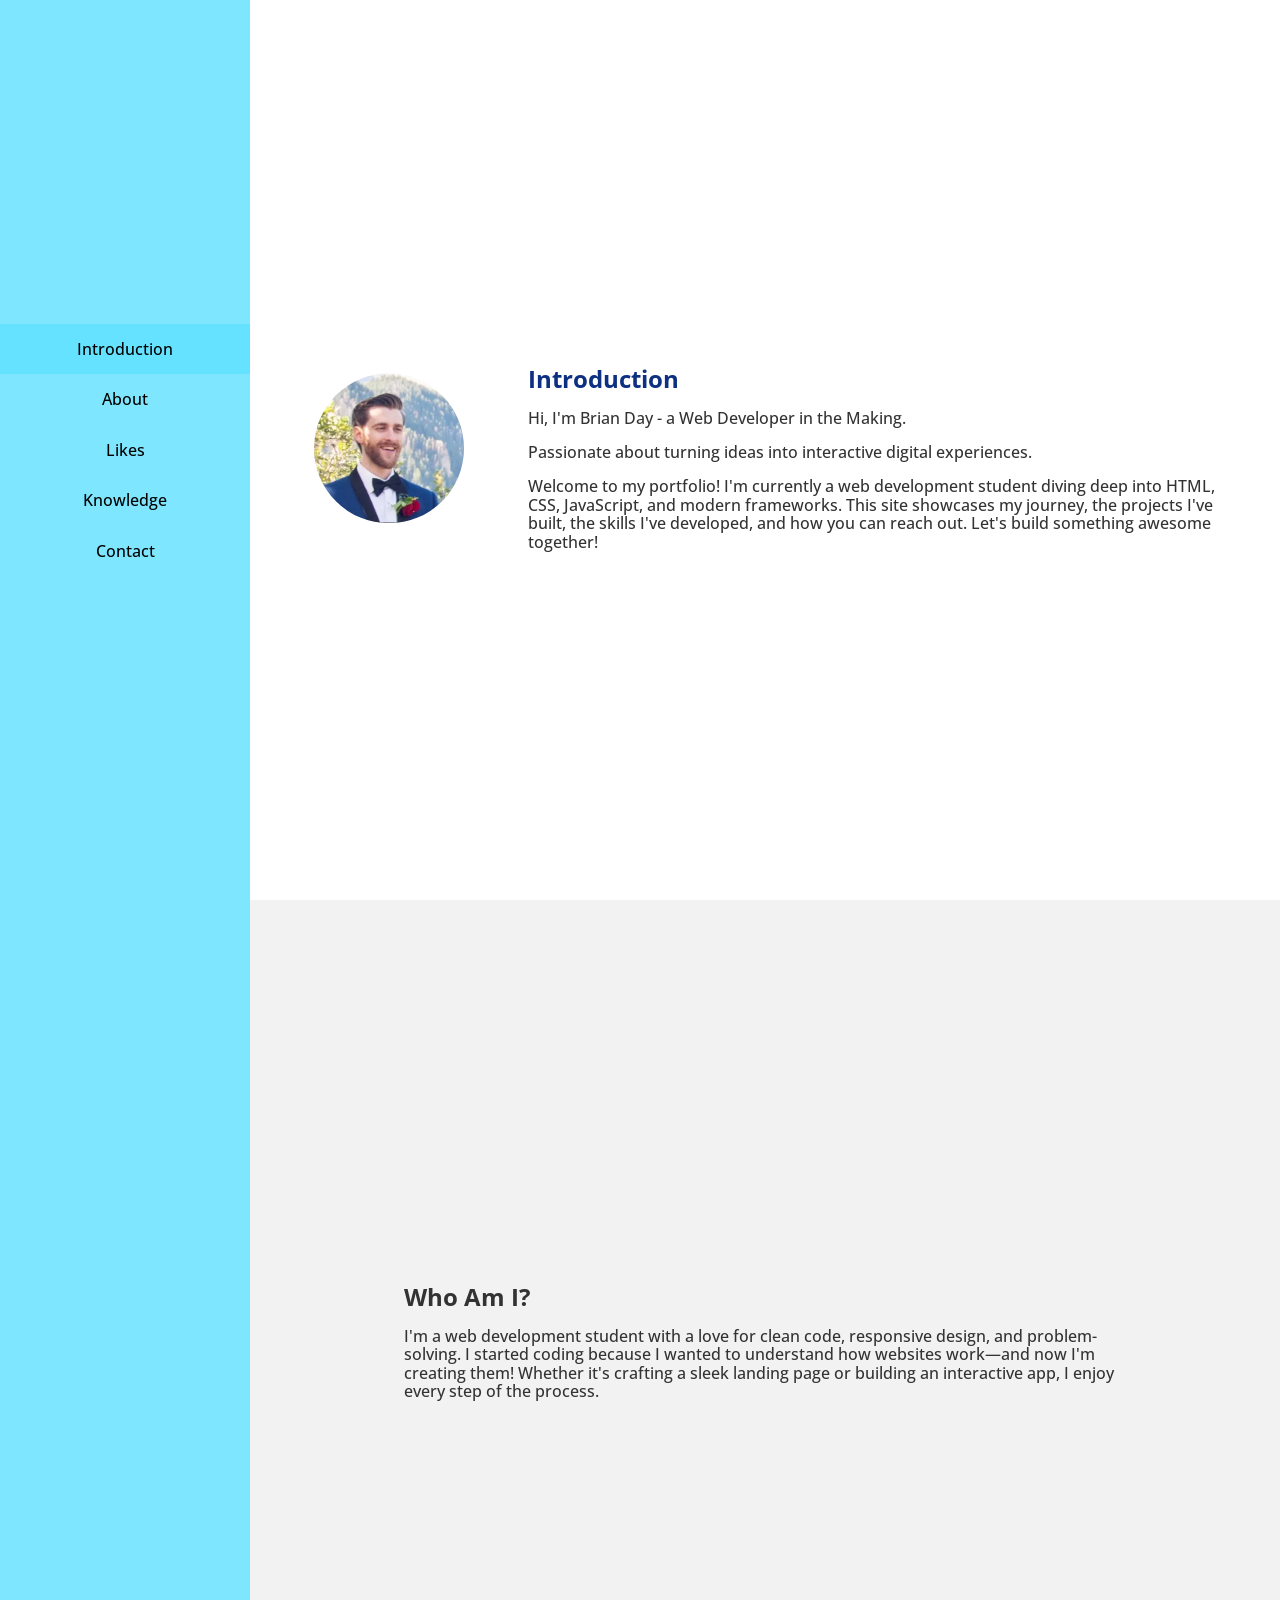
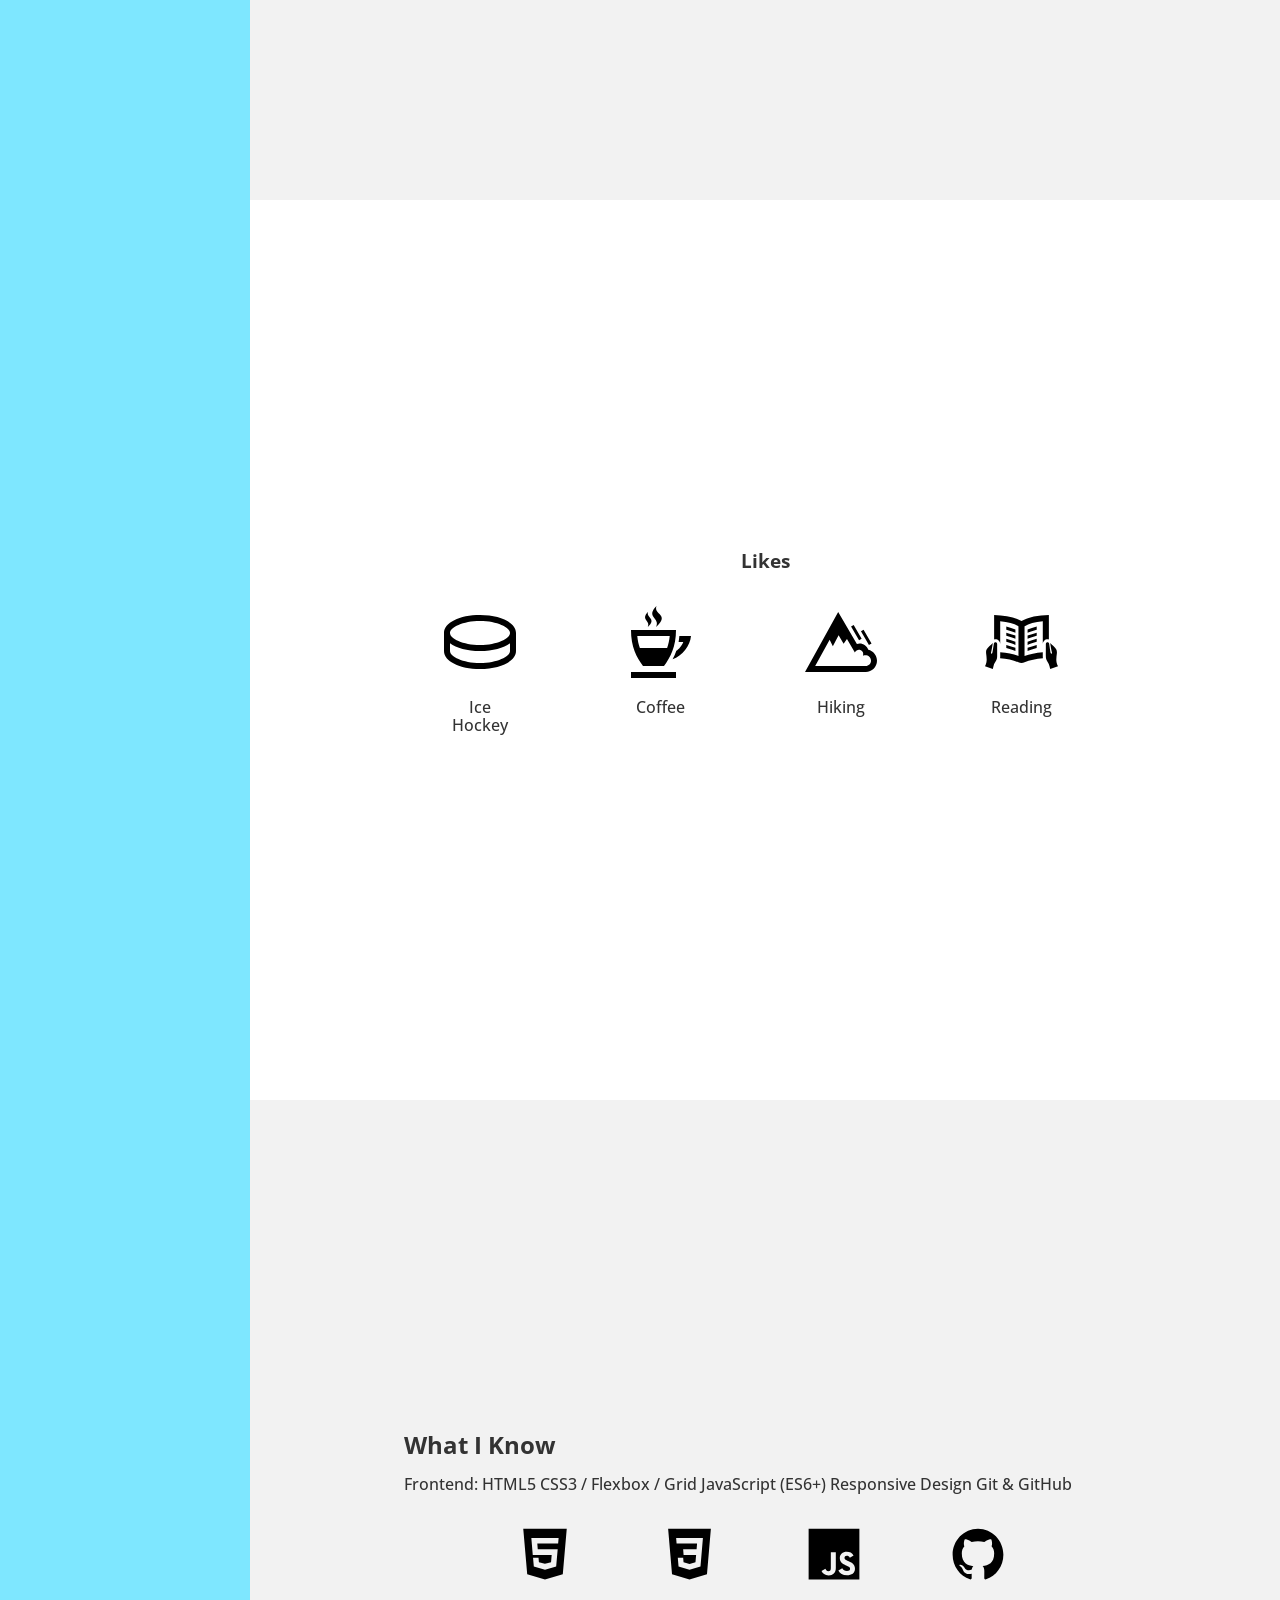
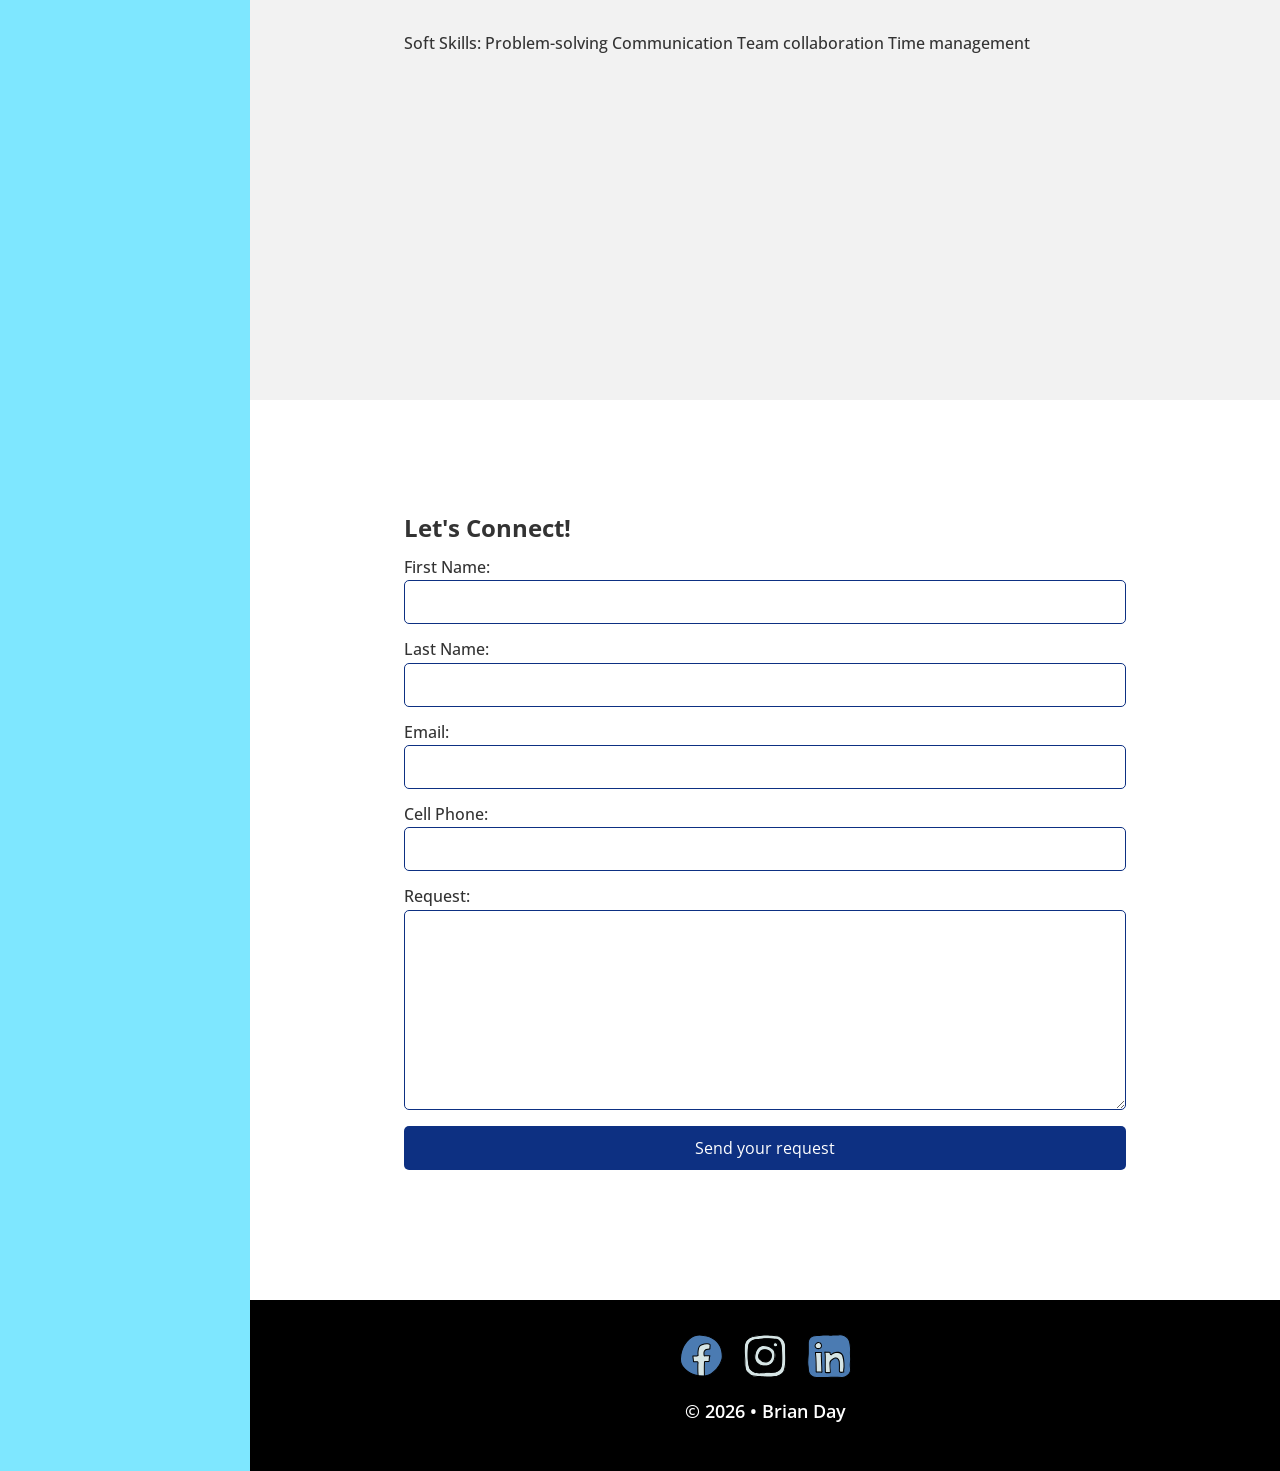
<file: index.html>
<!DOCTYPE html>
<html lang="en">
  <head>
    <title>11 Portfolio | Brian Day Dev</title>
    <meta name="description" content="Brian Day's portfolio" />
    <meta name="author" content="Brian Day" />
    <meta charset="UTF-8" />
    <meta name="viewport" content="width=device-width, initial-scale=1.0" />
    <link rel="preconnect" href="https://fonts.googleapis.com" />
    <link rel="preconnect" href="https://fonts.gstatic.com" crossorigin />
    <link
      href="https://fonts.googleapis.com/css2?family=Open+Sans:ital,wght@0,300..800;1,300..800&family=Playfair+Display:ital,wght@0,400..900;1,400..900&display=swap"
      rel="stylesheet"
    />
    <link href="css/styles.min.css" rel="stylesheet" />
    <!--fav icon-->
    <link rel="apple-touch-icon" sizes="180x180" href="apple-touch-icon.png" />
    <link rel="icon" type="image/png" sizes="32x32" href="favicon-32x32.png" />
    <link rel="icon" type="image/png" sizes="16x16" href="favicon-16x16.png" />
    <link rel="manifest" href="site.webmanifest" />
  </head>

  <body>
    <!--end headerwrapper-->

    <div id="navWrapper">
      <nav>
        <ul id="primaryNav">
          <li class="active">
            <a href="#one"
              ><img src="./images/number-circle-one.svg" alt="1" /><span
                >Introduction</span
              ></a
            >
          </li>
          <li>
            <a href="#two"
              ><img src="./images/number-circle-two.svg" alt="2" /><span
                >About</span
              ></a
            >
          </li>
          <li>
            <a href="#three"
              ><img src="./images/number-circle-three.svg" alt="3" /><span
                >Likes</span
              ></a
            >
          </li>
          <li>
            <a href="#four"
              ><img src="./images/number-circle-four.svg" alt="4" /><span
                >Knowledge</span
              ></a
            >
          </li>
          <li>
            <a href="#five"
              ><img src="./images/number-circle-five.svg" alt="5" /><span
                >Contact</span
              ></a
            >
          </li>
        </ul>
      </nav>
    </div>
    <!-- end navWrapper-->

    <div id="mainWrapper">
      <main>
        <section id="one">
          <article>
            <img
              id="portrait"
              src="./images/me.webp"
              alt="me"
              width="150"
              height="150"
            />
          </article>
          <article>
            <h1>Introduction</h1>
            <p>Hi, I'm Brian Day - a Web Developer in the Making.</p>
            <p>
              Passionate about turning ideas into interactive digital
              experiences.
            </p>
            <p>
              Welcome to my portfolio! I'm currently a web development student
              diving deep into HTML, CSS, JavaScript, and modern frameworks.
              This site showcases my journey, the projects I've built, the
              skills I've developed, and how you can reach out. Let's build
              something awesome together!
            </p>
          </article>
        </section>
        <section id="two" class="even">
          <div>
            <h2>Who Am I?</h2>
            <p>
              I'm a web development student with a love for clean code,
              responsive design, and problem-solving. I started coding because I
              wanted to understand how websites work—and now I'm creating them!
              Whether it's crafting a sleek landing page or building an
              interactive app, I enjoy every step of the process.
            </p>
          </div>
        </section>
        <section id="three">
          <div>
            <h3 id="likesh3">Likes</h3>
            <div id="likes">
              <figure>
                <img
                  src="./images/iconmonstr-ice-hockey-2.svg"
                  alt="hockey puck"
                  width="100"
                  height="100"
                />
                <figcaption>Ice Hockey</figcaption>
              </figure>
              <figure>
                <img
                  src="./images/iconmonstr-coffee-9.svg"
                  alt="coffee cup"
                  width="100"
                  height="100"
                />
                <figcaption>Coffee</figcaption>
              </figure>
              <figure>
                <img
                  src="./images/iconmonstr-weather-95.svg"
                  alt="mountain"
                  width="100"
                  height="100"
                />
                <figcaption>Hiking</figcaption>
              </figure>
              <figure>
                <img
                  src="./images/iconmonstr-book-20.svg"
                  alt="reading a book"
                  width="100"
                  height="100"
                />
                <figcaption>Reading</figcaption>
              </figure>
            </div>
            <!--end likes-->
          </div>
        </section>
        <section id="four" class="even">
          <div>
            <h2>What I Know</h2>
            <p>
              Frontend: HTML5 CSS3 / Flexbox / Grid JavaScript (ES6+) Responsive
              Design Git & GitHub
            </p>
            <div>
              <div id="skills">
                <figure>
                  <img
                    src="./images/logo-html5.svg"
                    alt="html5 logo"
                    width="100"
                    height="100"
                  />
                </figure>
                <figure>
                  <img
                    src="./images/logo-css3.svg"
                    alt="css3 logo"
                    width="100"
                    height="100"
                  />
                </figure>
                <figure>
                  <img
                    src="./images/logo-javascript.svg"
                    alt="javascript logo"
                    width="100"
                    height="100"
                  />
                </figure>
                <figure>
                  <img
                    src="./images/logo-github.svg"
                    alt="github logo"
                    width="100"
                    height="100"
                  />
                </figure>
              </div>
              <!--end likes-->
            </div>
            <p>
              Soft Skills: Problem-solving Communication Team collaboration Time
              management
            </p>
          </div>
        </section>

        <section id="five">
          <div id="form">
            <h2>Let's Connect!</h2>
            <form
              action="thanks.html#five"
              method="GET"
              autocomplete="on"
            >

                <label
                  >First Name:
                  <input
                    type="text"
                    name="fname"
                    autocomplete="given-name"
                    required
                    title="Enter first name"
                /></label>
                <label
                  >Last Name:
                  <input
                    type="text"
                    name="lname"
                    autocomplete="family-name"
                    required
                    title="Enter last name"
                /></label>
                <label
                  >Email:
                  <input
                    type="email"
                    name="email"
                    autocomplete="email"
                    required
                    title="Enter email address"
                /></label>
                <label
                  >Cell Phone:
                  <input
                    type="tel"
                    name="cphone"
                    autocomplete="tel"
                    title="Enter cell phone number"
                /></label>
                <label
                  >Request:
                  <textarea></textarea>
                </label>


              <input type="submit" value="Send your request" />
            </form>
          </div>
        </section>
      </main>
    </div>

    <!--end mainWrapper-->

    <div id="footerWrapper">
      <footer>
        <div class="socials">
          <a href="https://facebook.com"><img src="./images/icons8-facebook.svg" alt="facebook"></a>
          <a href="https://instagram.com"><img src="./images/icons8-instagram.svg" alt="instagram"></a>
          <a href="https://linkedin.com"><img src="./images/icons8-linkedin.svg" alt="linkedin"></a>
        </div>
        <p class="legal">&copy; <span id="year"></span> &bull; Brian Day</p>
      </footer>
    </div>
    <!--end footerWrapper-->

    <script src="js/scripts.js" type="module"></script>
  </body>
</html>
</file>
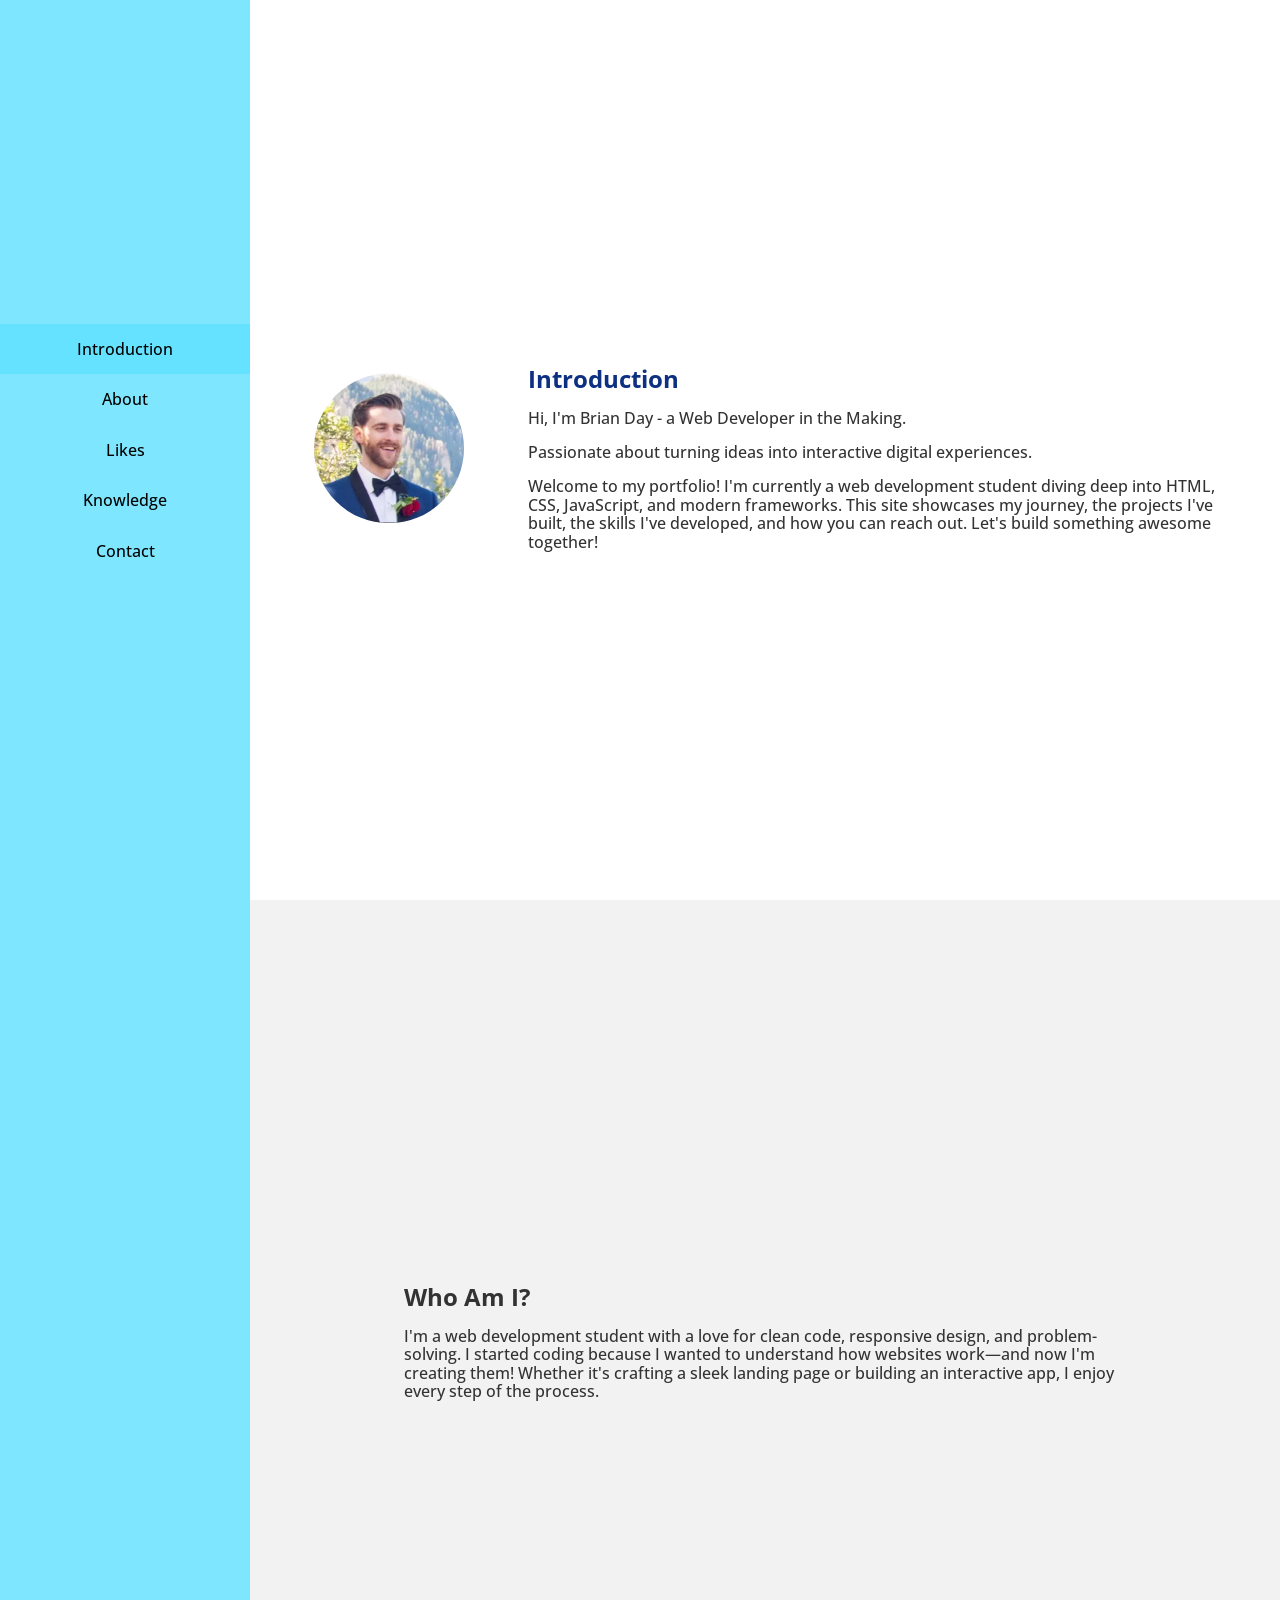
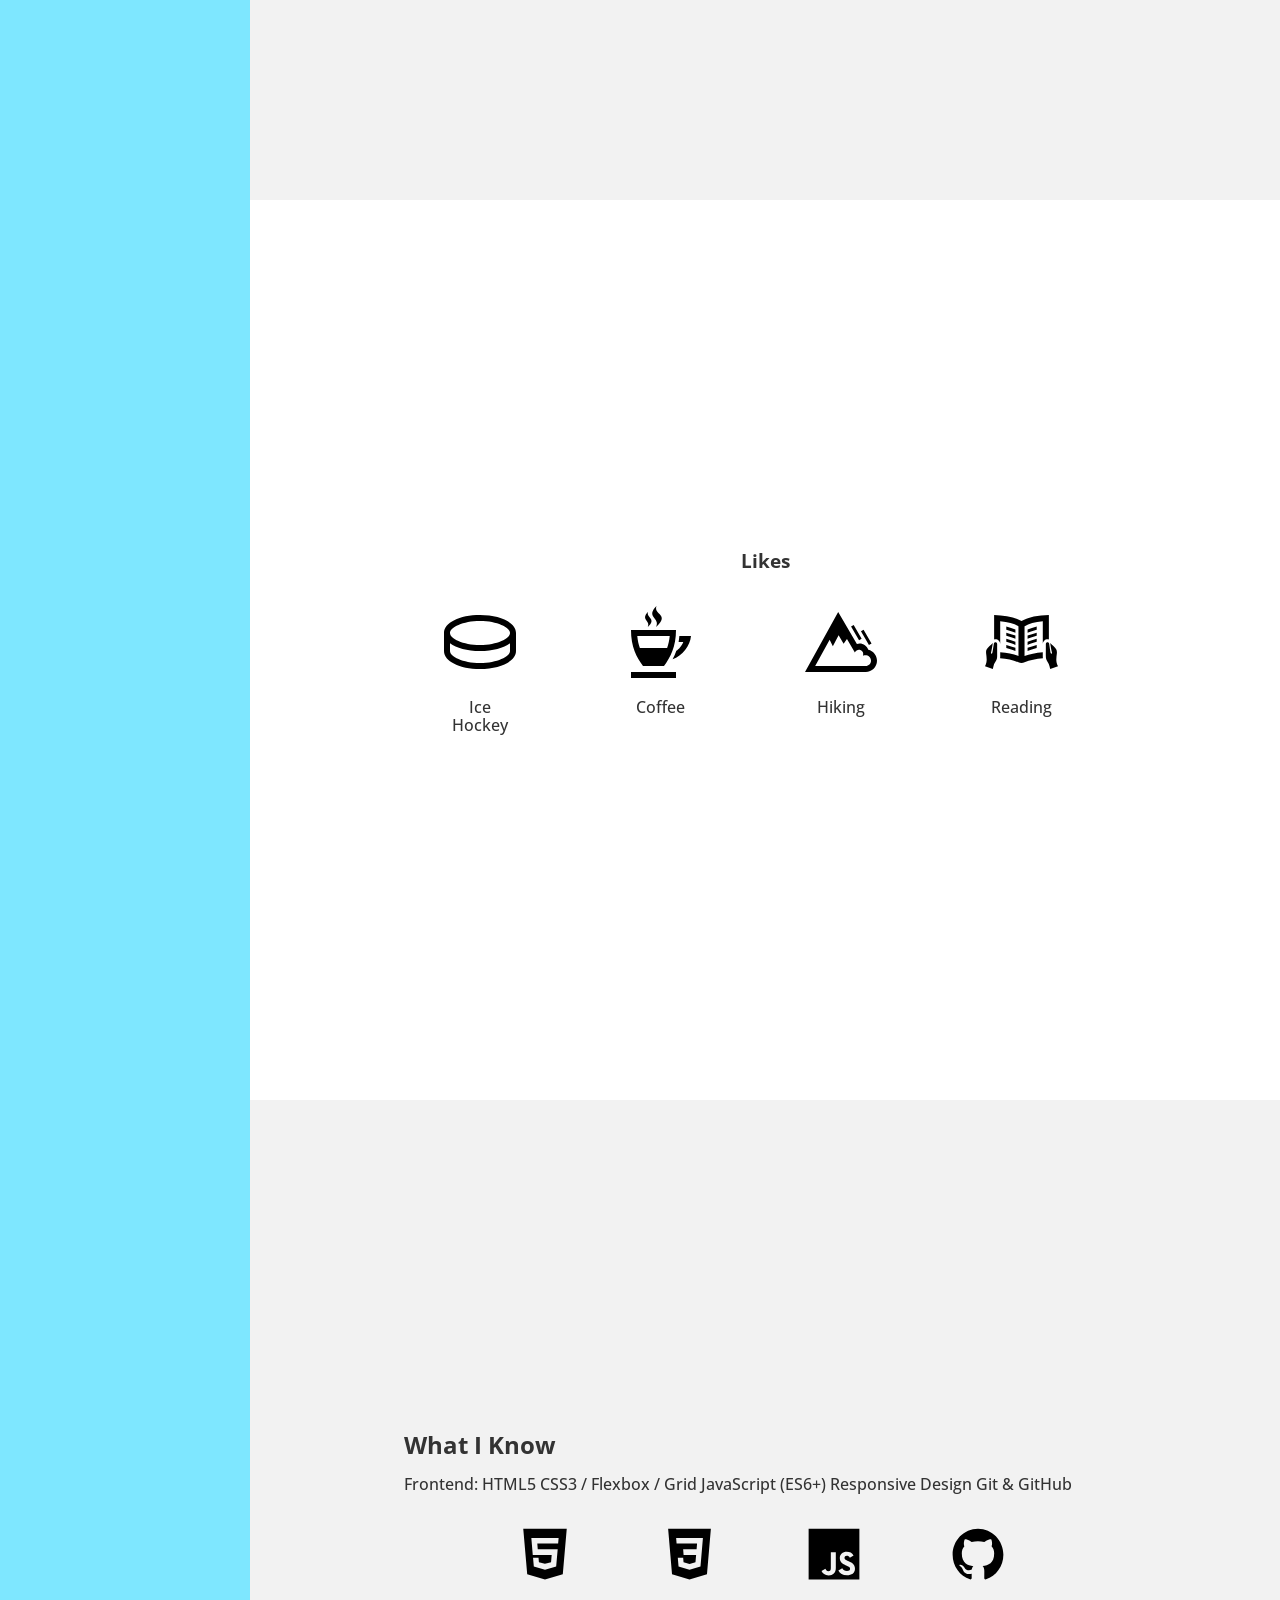
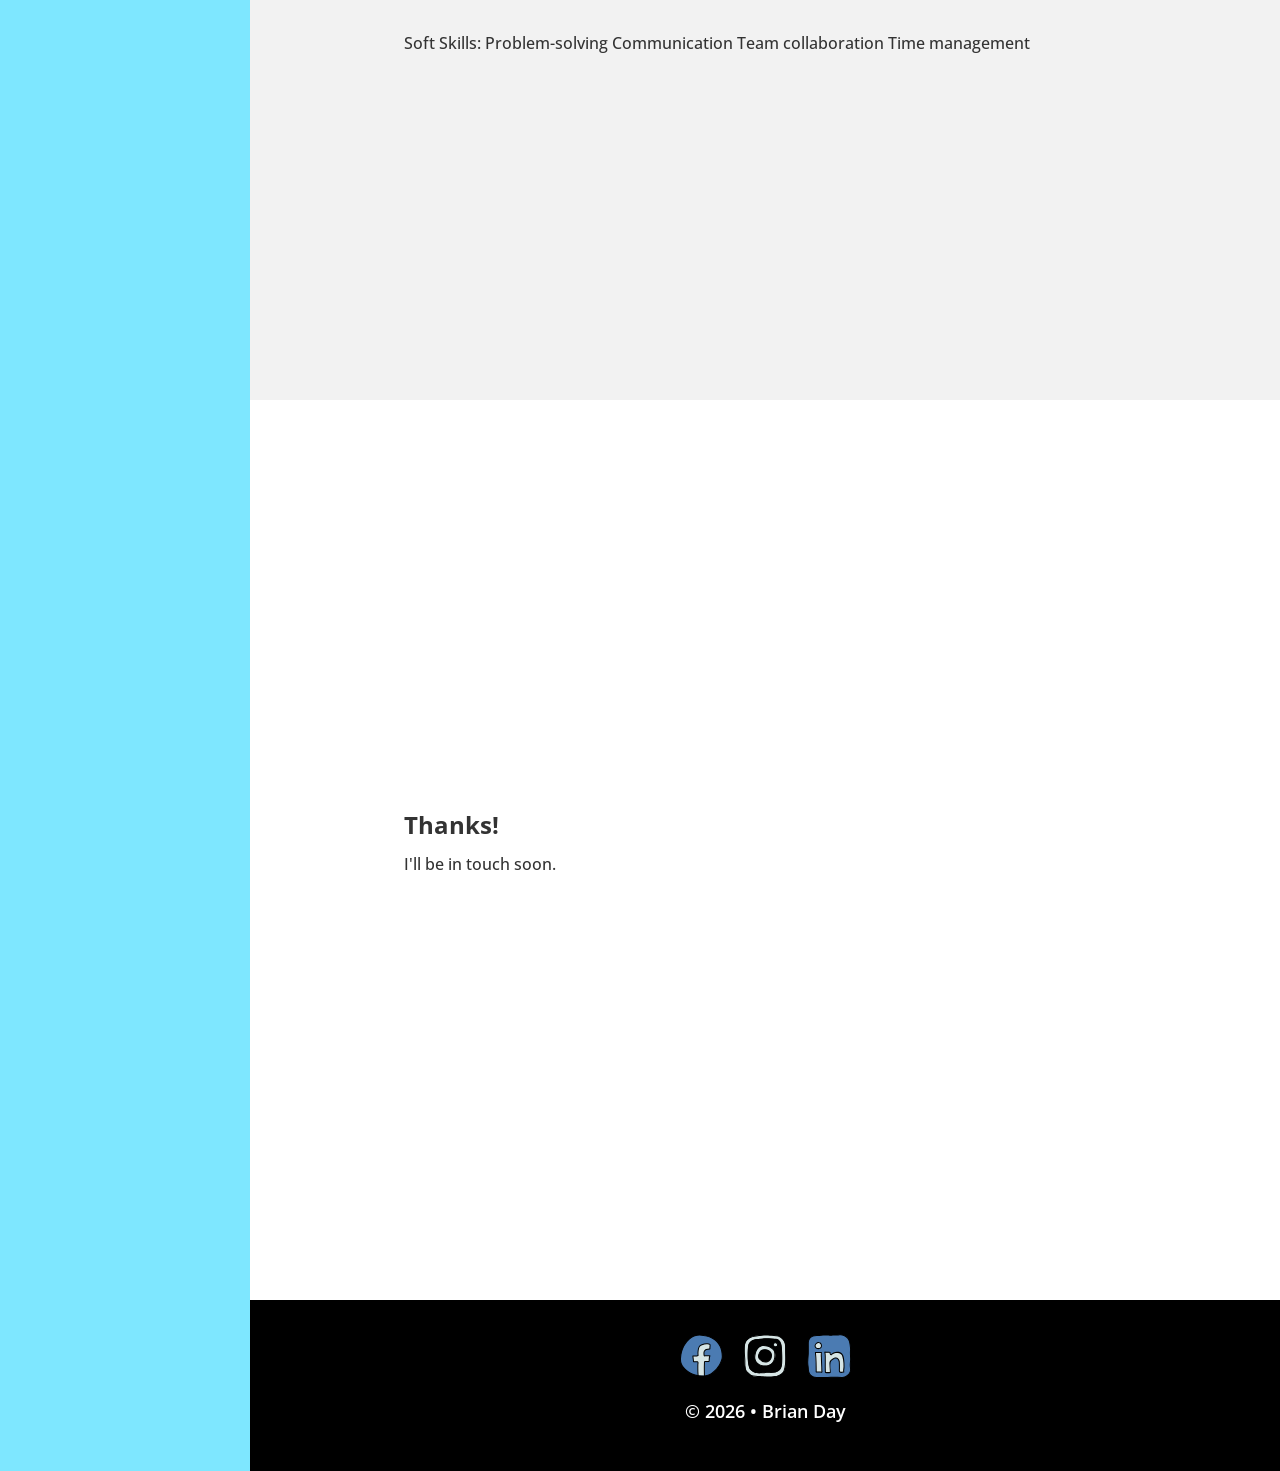
<file: thanks.html>
<!DOCTYPE html>
<html lang="en">
  <head>
    <title>11 Portfolio | Brian Day Dev</title>
    <meta name="description" content="Brian Day's portfolio" />
    <meta name="author" content="Brian Day" />
    <meta charset="UTF-8" />
    <meta name="viewport" content="width=device-width, initial-scale=1.0" />
    <link rel="preconnect" href="https://fonts.googleapis.com" />
    <link rel="preconnect" href="https://fonts.gstatic.com" crossorigin />
    <link
      href="https://fonts.googleapis.com/css2?family=Open+Sans:ital,wght@0,300..800;1,300..800&family=Playfair+Display:ital,wght@0,400..900;1,400..900&display=swap"
      rel="stylesheet"
    />
    <link href="css/styles.min.css" rel="stylesheet" />
    <!--fav icon-->
    <link rel="apple-touch-icon" sizes="180x180" href="apple-touch-icon.png" />
    <link rel="icon" type="image/png" sizes="32x32" href="favicon-32x32.png" />
    <link rel="icon" type="image/png" sizes="16x16" href="favicon-16x16.png" />
    <link rel="manifest" href="site.webmanifest" />
  </head>

  <body>
    <!--end headerwrapper-->

    <div id="navWrapper">
      <nav>
        <ul id="primaryNav">
          <li class="active">
            <a href="#one"
              ><img src="./images/number-circle-one.svg" alt="1" /><span
                >Introduction</span
              ></a
            >
          </li>
          <li>
            <a href="#two"
              ><img src="./images/number-circle-two.svg" alt="2" /><span
                >About</span
              ></a
            >
          </li>
          <li>
            <a href="#three"
              ><img src="./images/number-circle-three.svg" alt="3" /><span
                >Likes</span
              ></a
            >
          </li>
          <li>
            <a href="#four"
              ><img src="./images/number-circle-four.svg" alt="4" /><span
                >Knowledge</span
              ></a
            >
          </li>
          <li>
            <a href="#five"
              ><img src="./images/number-circle-five.svg" alt="5" /><span
                >Contact</span
              ></a
            >
          </li>
        </ul>
      </nav>
    </div>
    <!-- end navWrapper-->

    <div id="mainWrapper">
      <main>
        <section id="one">
          <article>
            <img
              id="portrait"
              src="./images/me.webp"
              alt="me"
              width="150"
              height="150"
            />
          </article>
          <article>
            <h1>Introduction</h1>
            <p>Hi, I'm Brian Day - a Web Developer in the Making.</p>
            <p>
              Passionate about turning ideas into interactive digital
              experiences.
            </p>
            <p>
              Welcome to my portfolio! I'm currently a web development student
              diving deep into HTML, CSS, JavaScript, and modern frameworks.
              This site showcases my journey, the projects I've built, the
              skills I've developed, and how you can reach out. Let's build
              something awesome together!
            </p>
          </article>
        </section>
        <section id="two" class="even">
          <div>
            <h2>Who Am I?</h2>
            <p>
              I'm a web development student with a love for clean code,
              responsive design, and problem-solving. I started coding because I
              wanted to understand how websites work—and now I'm creating them!
              Whether it's crafting a sleek landing page or building an
              interactive app, I enjoy every step of the process.
            </p>
          </div>
        </section>
        <section id="three">
          <div>
            <h3 id="likesh3">Likes</h3>
            <div id="likes">
              <figure>
                <img
                  src="./images/iconmonstr-ice-hockey-2.svg"
                  alt="hockey puck"
                  width="100"
                  height="100"
                />
                <figcaption>Ice Hockey</figcaption>
              </figure>
              <figure>
                <img
                  src="./images/iconmonstr-coffee-9.svg"
                  alt="coffee cup"
                  width="100"
                  height="100"
                />
                <figcaption>Coffee</figcaption>
              </figure>
              <figure>
                <img
                  src="./images/iconmonstr-weather-95.svg"
                  alt="mountain"
                  width="100"
                  height="100"
                />
                <figcaption>Hiking</figcaption>
              </figure>
              <figure>
                <img
                  src="./images/iconmonstr-book-20.svg"
                  alt="reading a book"
                  width="100"
                  height="100"
                />
                <figcaption>Reading</figcaption>
              </figure>
            </div>
            <!--end likes-->
          </div>
        </section>
        <section id="four" class="even">
          <div>
            <h2>What I Know</h2>
            <p>
              Frontend: HTML5 CSS3 / Flexbox / Grid JavaScript (ES6+) Responsive
              Design Git & GitHub
            </p>
            <div>
              <div id="skills">
                <figure>
                  <img
                    src="./images/logo-html5.svg"
                    alt="html5 logo"
                    width="100"
                    height="100"
                  />
                </figure>
                <figure>
                  <img
                    src="./images/logo-css3.svg"
                    alt="css3 logo"
                    width="100"
                    height="100"
                  />
                </figure>
                <figure>
                  <img
                    src="./images/logo-javascript.svg"
                    alt="javascript logo"
                    width="100"
                    height="100"
                  />
                </figure>
                <figure>
                  <img
                    src="./images/logo-github.svg"
                    alt="github logo"
                    width="100"
                    height="100"
                  />
                </figure>
              </div>
              <!--end likes-->
            </div>
            <p>
              Soft Skills: Problem-solving Communication Team collaboration Time
              management
            </p>
          </div>
        </section>

        <section id="five">
          <div id="form">
            <h2>Thanks!</h2>
            <p>I'll be in touch soon.</p>
            
          </div>
        </section>
      </main>
    </div>

    <!--end mainWrapper-->

    <div id="footerWrapper">
      <footer>
        <div class="socials">
          <a href="https://facebook.com"><img src="./images/icons8-facebook.svg" alt="facebook"></a>
          <a href="https://instagram.com"><img src="./images/icons8-instagram.svg" alt="instagram"></a>
          <a href="https://linkedin.com"><img src="./images/icons8-linkedin.svg" alt="linkedin"></a>
        </div>
        <p class="legal">&copy; <span id="year"></span> &bull; Brian Day</p>
      </footer>
    </div>
    <!--end footerWrapper-->

    <script src="js/scripts.js" type="module"></script>
  </body>
</html>
</file>
<file: css/styles.min.css>
/*! normalize.css v8.0.1 | MIT License | github.com/necolas/normalize.css */html{line-height:1.15;-webkit-text-size-adjust:100%}body{margin:0}main{display:block}h1{font-size:2em;margin:.67em 0}hr{box-sizing:content-box;height:0;overflow:visible}pre{font-family:monospace,monospace;font-size:1em}a{background-color:rgba(0,0,0,0)}abbr[title]{border-bottom:none;text-decoration:underline;text-decoration:underline dotted}b,strong{font-weight:bolder}code,kbd,samp{font-family:monospace,monospace;font-size:1em}small{font-size:80%}sub,sup{font-size:75%;line-height:0;position:relative;vertical-align:baseline}sub{bottom:-0.25em}sup{top:-0.5em}img{border-style:none}button,input,section div#form textarea,optgroup,select,textarea{font-family:inherit;font-size:100%;line-height:1.15;margin:0}button,input,section div#form textarea{overflow:visible}button,select{text-transform:none}button,[type=button],[type=reset],[type=submit]{-webkit-appearance:button;appearance:button}button::-moz-focus-inner,[type=button]::-moz-focus-inner,[type=reset]::-moz-focus-inner,[type=submit]::-moz-focus-inner{border-style:none;padding:0}button:-moz-focusring,[type=button]:-moz-focusring,[type=reset]:-moz-focusring,[type=submit]:-moz-focusring{outline:1px dotted ButtonText}fieldset{padding:.35em .75em .625em}legend{box-sizing:border-box;color:inherit;display:table;max-width:100%;padding:0;white-space:normal}progress{vertical-align:baseline}textarea{overflow:auto}[type=checkbox],[type=radio]{box-sizing:border-box;padding:0}[type=number]::-webkit-inner-spin-button,[type=number]::-webkit-outer-spin-button{height:auto}[type=search]{-webkit-appearance:textfield;appearance:button;outline-offset:-2px}[type=search]::-webkit-search-decoration{-webkit-appearance:none}::-webkit-file-upload-button{-webkit-appearance:button;font:inherit}details{display:block}summary{display:list-item}template{display:none}[hidden]{display:none}html{-moz-textsize-adjust:none;-webkit-text-size-adjust:none;text-size-adjust:none;height:100%;scroll-behavior:smooth}*{-moz-box-sizing:border-box;-webkit-box-sizing:border-box;box-sizing:border-box}body{background-color:#fff;font-family:"Open Sans",sans-serif;font-weight:500;color:#333}#headerWrapper{color:#fff}header{background-color:#0d3082;display:grid;grid-template-columns:60px auto 44px;column-gap:16px;align-items:center;padding:1.5rem}header span{font-size:1.5rem;line-height:1.2rem}header span a{font-size:1rem;padding-top:50px;color:#fff;text-decoration:none}div#navWrapper{z-index:5;position:sticky;top:0;background-color:#7ee7ff}div#navWrapper nav{width:100%}div#navWrapper nav ul#primaryNav{display:flex;padding:0;margin:0;width:100%}div#navWrapper nav ul#primaryNav li.active{background-color:#65e2ff}div#navWrapper nav ul#primaryNav li{justify-content:center;flex-grow:1;list-style-type:none;display:grid;background-color:#7ee7ff;grid-template-areas:"number" "span"}div#navWrapper nav ul#primaryNav li:hover{background-color:#98ecff}div#navWrapper nav ul#primaryNav li a{display:block;padding:1rem;text-decoration:none;color:#000}div#navWrapper nav ul#primaryNav li a img{width:25px;height:auto;grid-area:number}div#navWrapper nav ul#primaryNav li a span{display:none;grid-area:span;text-align:center}section{background-color:#fff;height:100vh;display:flex;align-items:center;padding:4rem}section.even{background-color:#f2f2f2}section#one{flex-direction:column;gap:4rem}section div{width:100%}section div h3{text-align:center}section div#likes,section div #skills{display:grid;width:100%;justify-content:center;text-align:center;grid-template-columns:1fr 1fr}section div#likes figure,section div #skills figure{width:40%}section div#likes figure img,section div #skills figure img{margin-bottom:1rem;width:100%;height:auto}section div#form h2{margin-bottom:1rem}section div#form form label,section div#form input,section div#form textarea{display:block;width:100%}section div#form form label#request,section div#form input#request,section div#form textarea#request{height:200px}section div#form input,section div#form textarea{margin-bottom:1rem;margin-top:.25rem;border-radius:5px;height:44px;border:1px solid #0d3082}section div#form input[type=submit],section div#form textarea[type=submit]{background-color:#0d3082;color:#fff;border:none}section div#form textarea{display:block;height:200px}section img#portrait{clip-path:circle(50% at 50% 50%)}section h1,section h2{margin:0;padding:0}h1{padding-left:16px;font-size:1.5rem;color:#0d3082}h3{margin-top:0}body{background-color:#fff}#cards section{padding:1rem;background-color:#fff;color:#0d3082;display:grid;margin-bottom:1.5rem;grid-template-areas:"photo" "location" "address" "phone" "button"}#cards section img{margin-bottom:1rem;grid-area:photo;width:100%;height:auto;border-radius:10px}#cards section .infoWrapper h2{grid-area:location;margin:0;padding:0;font-family:"Open Sans",sans-serif}#cards section .infoWrapper address{grid-area:address}#cards section .infoWrapper a.tel{grid-area:phone;text-decoration:none;color:#0d3082;display:block}#cards section .infoWrapper a.moreInfo{grid-area:button;text-decoration:none;color:#fff;background-color:#0d3082;display:block;margin-top:1rem;width:150px;text-align:center;padding:1rem;border-radius:5px}div#footerWrapper{background-color:#000;color:#fff}div#footerWrapper footer{padding:2rem}div#footerWrapper footer div.socials{display:flex;justify-content:center;gap:1rem}div#footerWrapper footer p.legal{font-weight:600;text-align:center;font-size:1.1rem;color:#fff}@media only screen and (min-width: 35rem){body{display:block}header{padding:2rem 16px;grid-template-columns:60px auto 44px}header h1{font-size:2rem;padding-top:.6rem}main h1{margin-top:2rem}div#navWrapper nav ul#primaryNav li a img{display:none}div#navWrapper nav ul#primaryNav li a span{display:block}section#one{flex-direction:row}section div{width:80%;margin:0 auto}section div h3{text-align:center}section div div#likes,section div div#skills{grid-template-columns:1fr 1fr 1fr 1fr}}@media only screen and (min-width: 64rem){body{display:grid;grid-template-columns:250px auto}div#navWrapper{grid-row:1/span 3}div#navWrapper nav{position:relative}div#navWrapper nav ul#primaryNav{flex-direction:column;height:100vh;justify-content:center;position:fixed;width:250px}div#navWrapper nav ul#primaryNav li{flex:none}div#navWrapper nav ul#primaryNav li a img{display:none}div#navWrapper nav ul#primaryNav li a span{display:block}}
</file>
